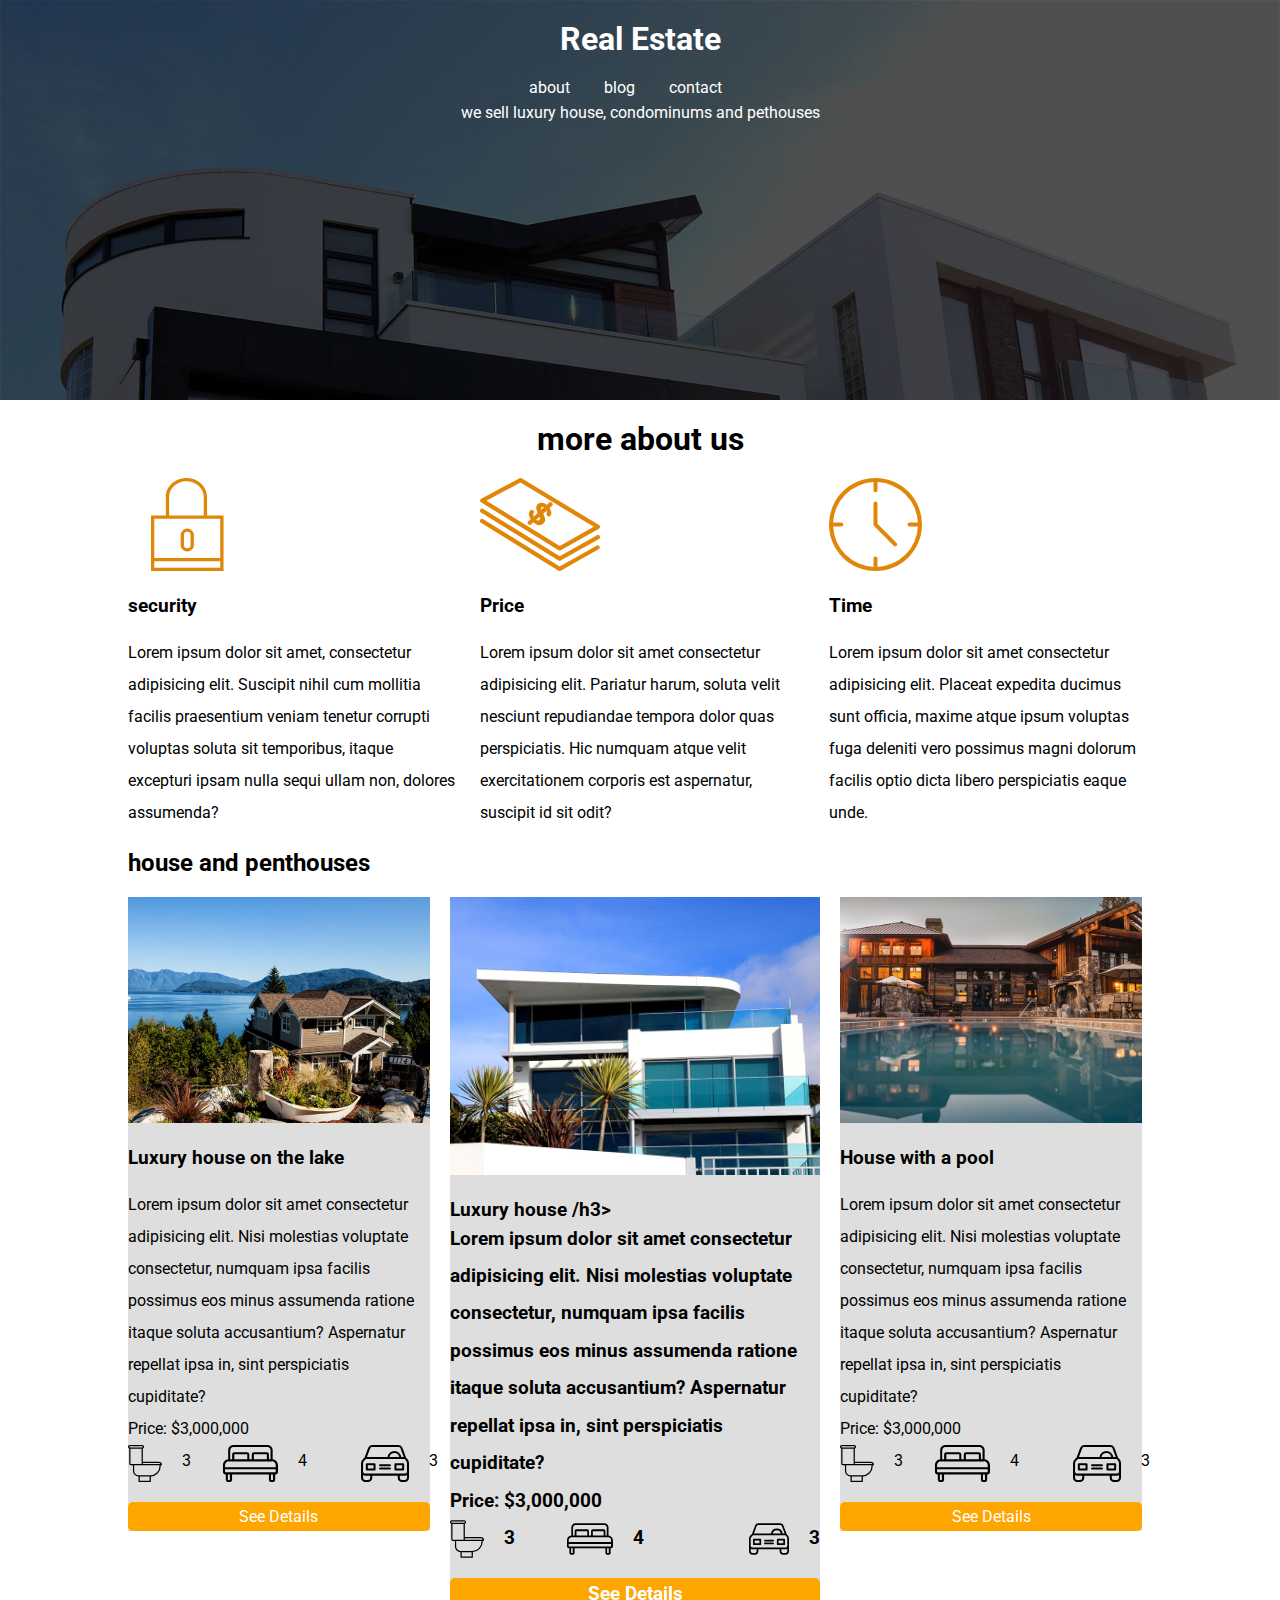
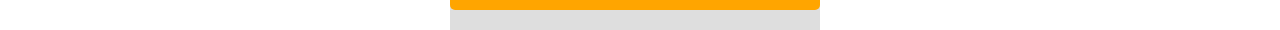
<file: index.html>
<!DOCTYPE html>
<html lang="en">
<head>
    <meta charset="UTF-8">
    <meta name="viewport" content="width=device-width, initial-scale=1.0">
    <link rel="preconnect" href="https://fonts.googleapis.com">
    <link rel="preconnect" href="https://fonts.gstatic.com" crossorigin>
    <link href="https://fonts.googleapis.com/css2?family=Roboto:ital,wght@0,100;0,300;0,400;0,500;0,700;0,900;1,100;1,300;1,400;1,500;1,700;1,900&display=swap" rel="stylesheet">
    <link rel="stylesheet"href="mystyle.css">
    <title>Document</title>
</head>
<body class="body-container">
    <header class="site-header">
        <div class="container">
            
            <h1>Real Estate</h1>
            
            <nav>
            <a href="about.html">about</a>
            <a href="blog.html">blog</a>
            <a href="contact.html">contact</a>
            </nav> 
            <p>we sell luxury house, condominums and pethouses</p>
        
        </div>    
    </header>
         
    <main class="container">
        <h1>more about us</h1>

        <div class="about-container">
            <div class="house-main-container">
                <img src="./img/icon1.svg" alt="security icon">
                <h3>security</h3>
                <p>Lorem ipsum dolor sit amet, consectetur adipisicing elit. Suscipit nihil cum mollitia facilis praesentium veniam tenetur corrupti voluptas soluta sit temporibus, itaque excepturi ipsam nulla sequi ullam non, dolores assumenda?</p>
            </div>
            <div class="about-item">
                <img src="./img/icon2.svg" alt="Money">
                <h3>Price</h3>
                <p>Lorem ipsum dolor sit amet consectetur adipisicing elit. Pariatur harum, soluta velit nesciunt repudiandae tempora dolor quas perspiciatis. Hic numquam atque velit exercitationem corporis est aspernatur, suscipit id sit odit?</p>

            </div>
            <div>
                <img src="./img/icon3.svg" alt="Clock">
                <h3>Time</h3>
                <p>Lorem ipsum dolor sit amet consectetur adipisicing elit. Placeat expedita ducimus sunt officia, maxime atque ipsum voluptas fuga deleniti vero possimus magni dolorum facilis optio dicta libero perspiciatis eaque unde.</p>
            </div>
        </div>

        <section>
            <h2>house and penthouses</h2>
            <div class="houses-main-container">
                <div class="houses-container">
                    <div class="houses-item">
                        <div class="houses-item-img">
                            <img src="./img/announcement1.jpg" alt="">
                        </div>
                        <div class="house-items-text">
                            <h3>Luxury house on the lake</h3>
                            <p>Lorem ipsum dolor sit amet consectetur adipisicing elit. Nisi molestias voluptate consectetur, numquam ipsa facilis possimus eos minus assumenda ratione itaque soluta accusantium? Aspernatur repellat ipsa in, sint perspiciatis cupiditate?</p>
                            <p class="Price">Price: $3,000,000</p>

                            <ul class="icons-list">
                                <li class="icon-container">
                                    <img src="./img/icon_wc.svg" alt="security icon">
                                    <p>3</p>
                                </li>
                                <li class="icon-container">
                                    <img src="./img/icon_room.svg" alt="">
                                    <p>4</p>

                                </li>
                                <li class="icons-list">
                                    <li class="icon-container">
                                        <img src="./img/icon_parking.svg" alt="">
                                        <p>3</p>
                                </li>
                            </ul>

                            <a href="#" class="btn"> See Details</a>
                        </div>
                    </div>
                </div>
                                
                <div class="houses-container">
                    <div class="houses-item">
                        <div class="houses-item-img">
                            <img src="./img/announcement2.jpg" alt="">
                        </div>
                        <div class="house-items-text">
                            <h3>Luxury house /h3>
                            <p>Lorem ipsum dolor sit amet consectetur adipisicing elit. Nisi molestias voluptate consectetur, numquam ipsa facilis possimus eos minus assumenda ratione itaque soluta accusantium? Aspernatur repellat ipsa in, sint perspiciatis cupiditate?</p>
                            <p class="Price">Price: $3,000,000</p>

                            <ul class="icons-list">
                                <li class="icon-container">
                                    <img src="./img/icon_wc.svg" alt="security icon">
                                    <p>3</p>
                                </li>
                                <li class="icon-container">
                                    <img src="./img/icon_room.svg" alt="">
                                    <p>4</p>

                                </li>
                                <li class="icons-list">
                                    <li class="icon-container">
                                        <img src="./img/icon_parking.svg" alt="">
                                        <p>3</p>
                                </li>
                            </ul>

                            <a href="#" class="btn"> See Details</a>
                        </div>
                    </div>
                </div>
                
                <div class="houses-container">
                    <div class="houses-item">
                        <div class="houses-item-img">
                            <img src="./img/announcement3.jpg" alt="">
                        </div>
                        <div class="house-items-text">
                            <h3>House with a pool</h3>
                            <p>Lorem ipsum dolor sit amet consectetur adipisicing elit. Nisi molestias voluptate consectetur, numquam ipsa facilis possimus eos minus assumenda ratione itaque soluta accusantium? Aspernatur repellat ipsa in, sint perspiciatis cupiditate?</p>
                            <p class="Price">Price: $3,000,000</p>

                            <ul class="icons-list">
                                <li class="icon-container">
                                    <img src="./img/icon_wc.svg" alt="security icon">
                                    <p>3</p>
                                </li>
                                <li class="icon-container">
                                    <img src="./img/icon_room.svg" alt="">
                                    <p>4</p>

                                </li>
                                <li class="icons-list">
                                    <li class="icon-container">
                                        <img src="./img/icon_parking.svg" alt="">
                                        <p>3</p>
                                </li>
                            </ul>
                            <a href="#" class="btn"> See Details</a>
                        </div>
                    </div>
                </div>   
            </div>                
        </section>

    </main>

    
</body>
</html>
</file>
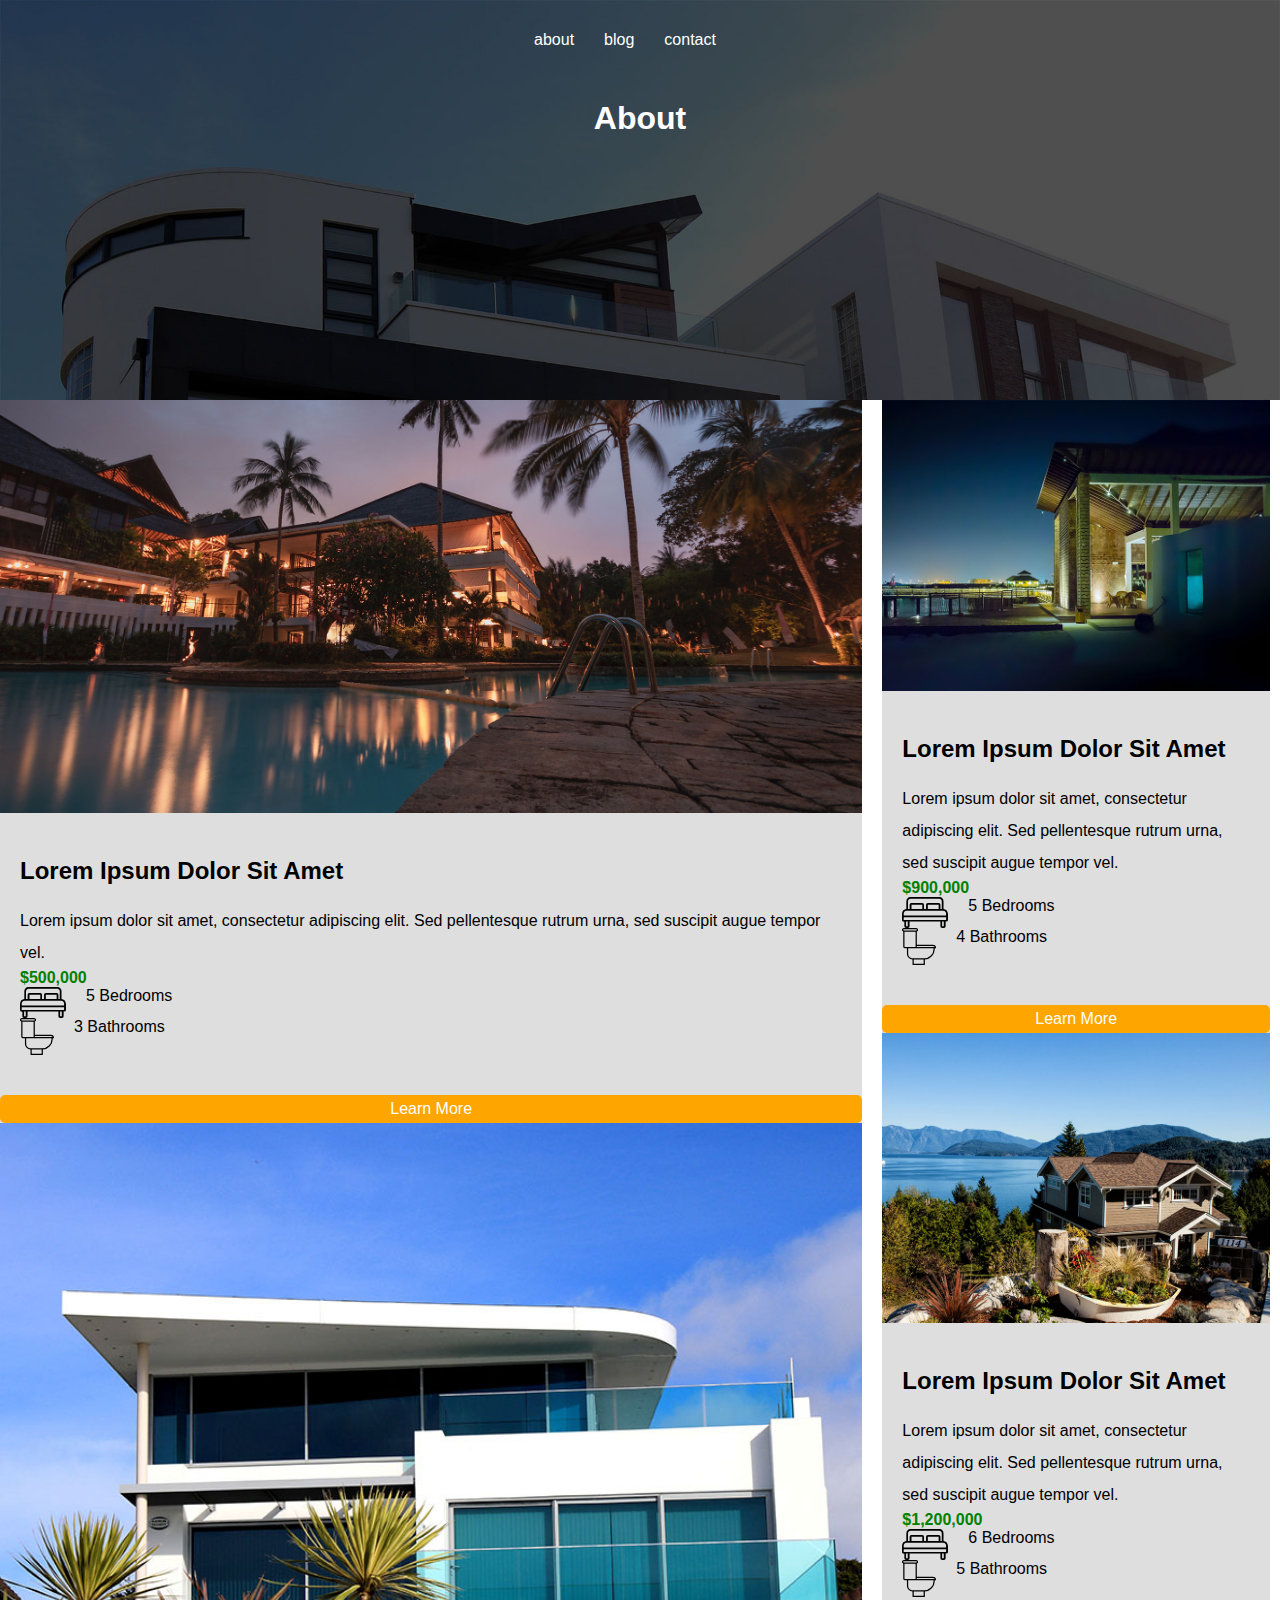
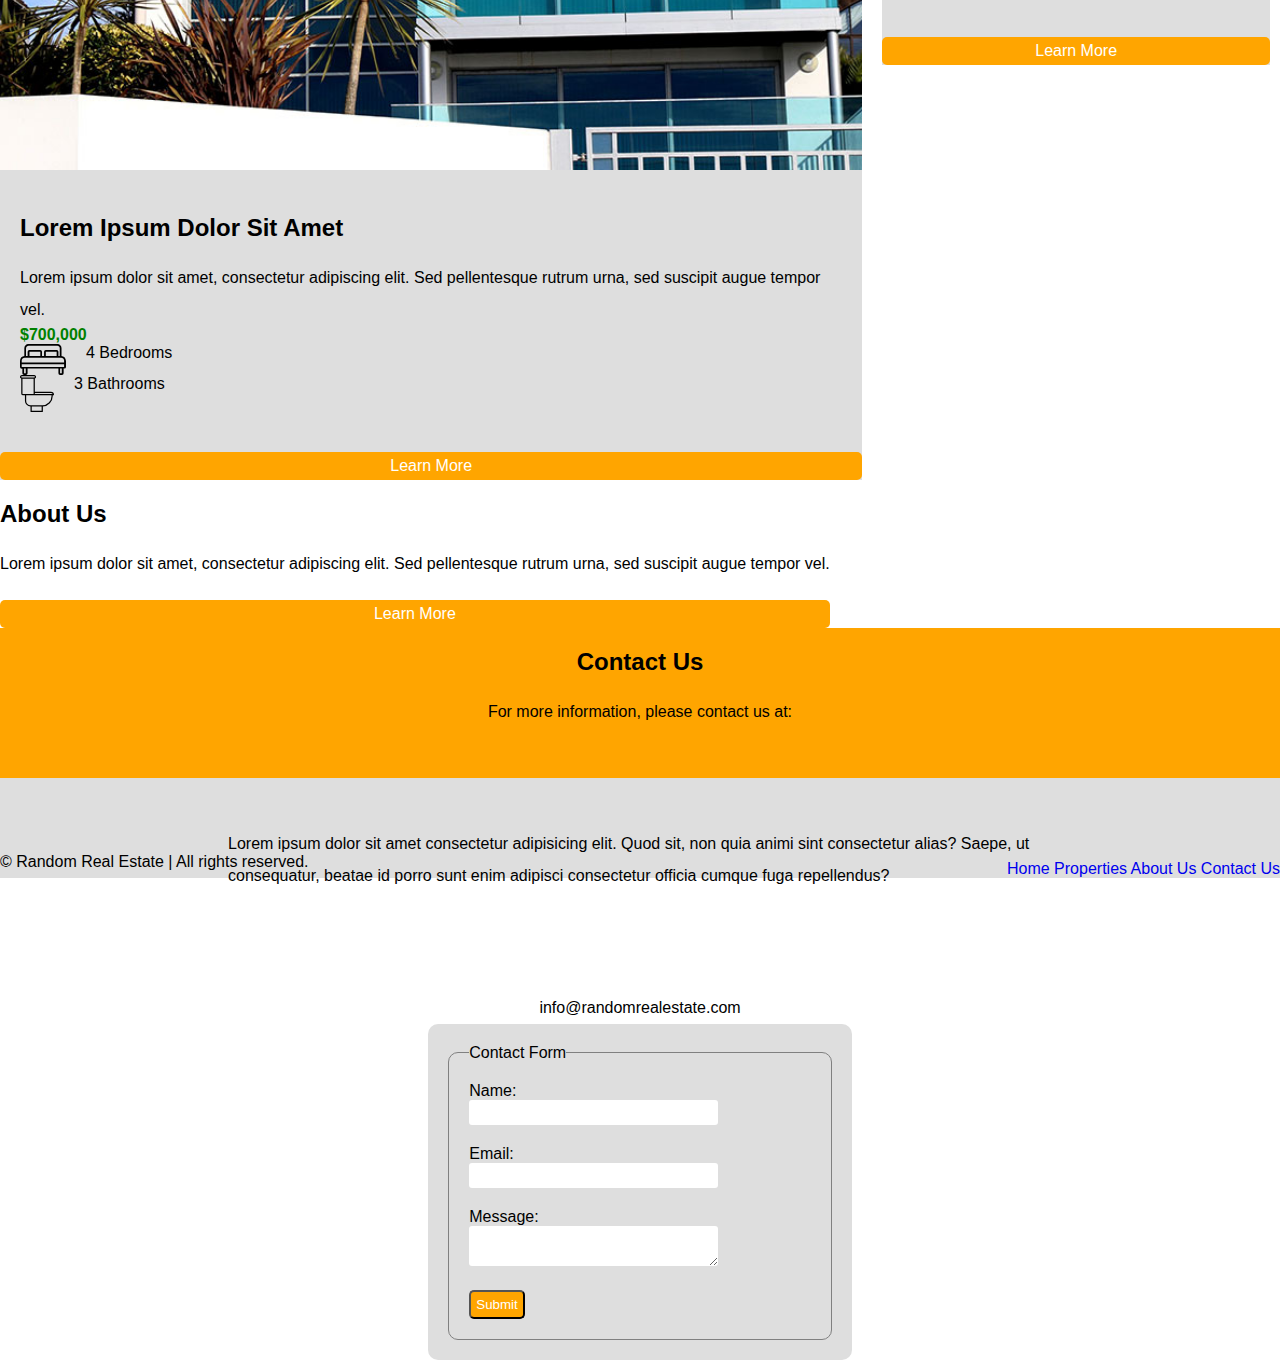
<file: about.html>
<!DOCTYPE html><!DOCTYPE html>
<html>
  <head>
    <meta charset="UTF-8">
    <meta name="viewport" content="width=device-width, initial-scale=1.0">
    <title>About</title>
    <link rel="stylesheet" type="text/css" href="mystyle.css">
  </head>
  <body>
    <header class="site-header">
      <div class="container">
        <nav class="bar-menu">
            <a href="about.html">about</a>
            <a href="blog.html">blog</a>
            <a href="contact.html">contact</a>
        </nav>
        <h1>About</h1>
      </div>
    </header>
    <main>
      <section class="houses-main-container">
        <div class="houses-container">
          <article class="houses-item">
            <img src="./img/highlight.jpg" alt="House 1" class="houses-item-img">
            <div class="houses-item-text">
              <h2>Lorem Ipsum Dolor Sit Amet</h2>
              <p>Lorem ipsum dolor sit amet, consectetur adipiscing elit. Sed pellentesque rutrum urna, sed suscipit augue tempor vel.</p>
              <div class="price">$500,000</div>
              <div class="icon-container">
                <img src="./img/icon_room.svg" alt="Bedroom">
                <span>5 Bedrooms</span>
              </div>
              <div class="icon-container">
                <img src="./img/icon_wc.svg" alt="Bathroom">
                <span>3 Bathrooms</span>
              </div>
            </div>
            <a href="#" class="btn">Learn More</a>
          </article>
          <article class="houses-item">
            <img src="./img/announcement2.jpg" alt="House 2" class="houses-item-img">
            <div class="houses-item-text">
              <h2>Lorem Ipsum Dolor Sit Amet</h2>
              <p>Lorem ipsum dolor sit amet, consectetur adipiscing elit. Sed pellentesque rutrum urna, sed suscipit augue tempor vel.</p>
              <div class="price">$700,000</div>
              <div class="icon-container">
                <img src="./img/icon_room.svg" alt="Bedroom">
                <span>4 Bedrooms</span>
              </div>
              <div class="icon-container">
                <img src="./img/icon_wc.svg" alt="Bathroom">
                <span>3 Bathrooms</span>
              </div>
            </div>
            <a href="#" class="btn">Learn More</a>
          </article>
        </div>
        <div class="houses-container">
          <article class="houses-item">
            <img src="img/announcement6.jpg" alt="House 3" class="houses-item-img">
            <div class="houses-item-text">
              <h2>Lorem Ipsum Dolor Sit Amet</h2>
              <p>Lorem ipsum dolor sit amet, consectetur adipiscing elit. Sed pellentesque rutrum urna, sed suscipit augue tempor vel.</p>
              <div class="price">$900,000</div>
              <div class="icon-container">
                <img src="./img/icon_room.svg" alt="Bedroom">
                <span>5 Bedrooms</span>
              </div>
              <div class="icon-container">
                <img src="./img/icon_wc.svg" alt="Bathroom">
                <span>4 Bathrooms</span>
              </div>
            </div>
            <a href="#" class="btn">Learn More</a>
          </article>
          <article class="houses-item">
            <img src="./img/announcement1.jpg" alt="House 4" class="houses-item-img">
            <div class="houses-item-text">
              <h2>Lorem Ipsum Dolor Sit Amet</h2>
              <p>Lorem ipsum dolor sit amet, consectetur adipiscing elit. Sed pellentesque rutrum urna, sed suscipit augue tempor vel.</p>
              <div class="price">$1,200,000</div>
              <div class="icon-container">
                <img src="./img/icon_room.svg" alt="Bedroom">
                <span>6 Bedrooms</span>
              </div>
              <div class="icon-container">
                <img src="./img/icon_wc.svg" alt="Bathroom">
                <span>5 Bathrooms</span>
              </div>
            </div>
            <a href="#" class="btn">Learn More</a>
          </article>
        </div>
      </section>
      <section class="about-container">
        <article>
          <h2>About Us</h2>
          <p>Lorem ipsum dolor sit amet, consectetur adipiscing elit. Sed pellentesque rutrum urna, sed suscipit augue tempor vel.</p>
          <a href="#" class="btn">Learn More</a>
        </article>
        
      </section>
      <section class="contact-header">
        <div class="container">
          <h2>Contact Us</h2>
          <p>For more information, please contact us at:</p>
          <div class="contact-infomation">
            
                <p>Lorem ipsum dolor sit amet consectetur adipisicing elit. Quod sit, non quia animi sint consectetur alias? Saepe, ut consequatur, beatae id porro sunt enim adipisci consectetur officia cumque fuga repellendus?</p>
              </div>
              <div>
            
                <p>info@randomrealestate.com</p>
              </div>
            </div>
          </div>
          <div class="container">
            <div class="form-container">
              <form>
                <fieldset>
                  <legend>Contact Form</legend>
                  <div class="form-control">
                    <label for="name">Name:</label>
                    <input type="text" id="name" name="name" required>
                  </div>
                  <div class="form-control">
                    <label for="email">Email:</label>
                    <input type="email" id="email" name="email" required>
                  </div>
                  <div class="form-control">
                    <label for="message">Message:</label>
                    <textarea id="message" name="message" required></textarea>
                  </div>
                  <button type="submit" class="btn">Submit</button>
                </fieldset>
              </form>
            </div>
          </div>
        </section>
      </main>
      <footer>
        <div class="footer-container">
          <div>
            <p>&copy; Random Real Estate | All rights reserved.</p>
          </div>
          <div>
            <a href="#">Home</a>
            <a href="#">Properties</a>
            <a href="#">About Us</a>
            <a href="#">Contact Us</a>
          </div>
        </div>
      </footer>
    </body>
  </html>
</file>
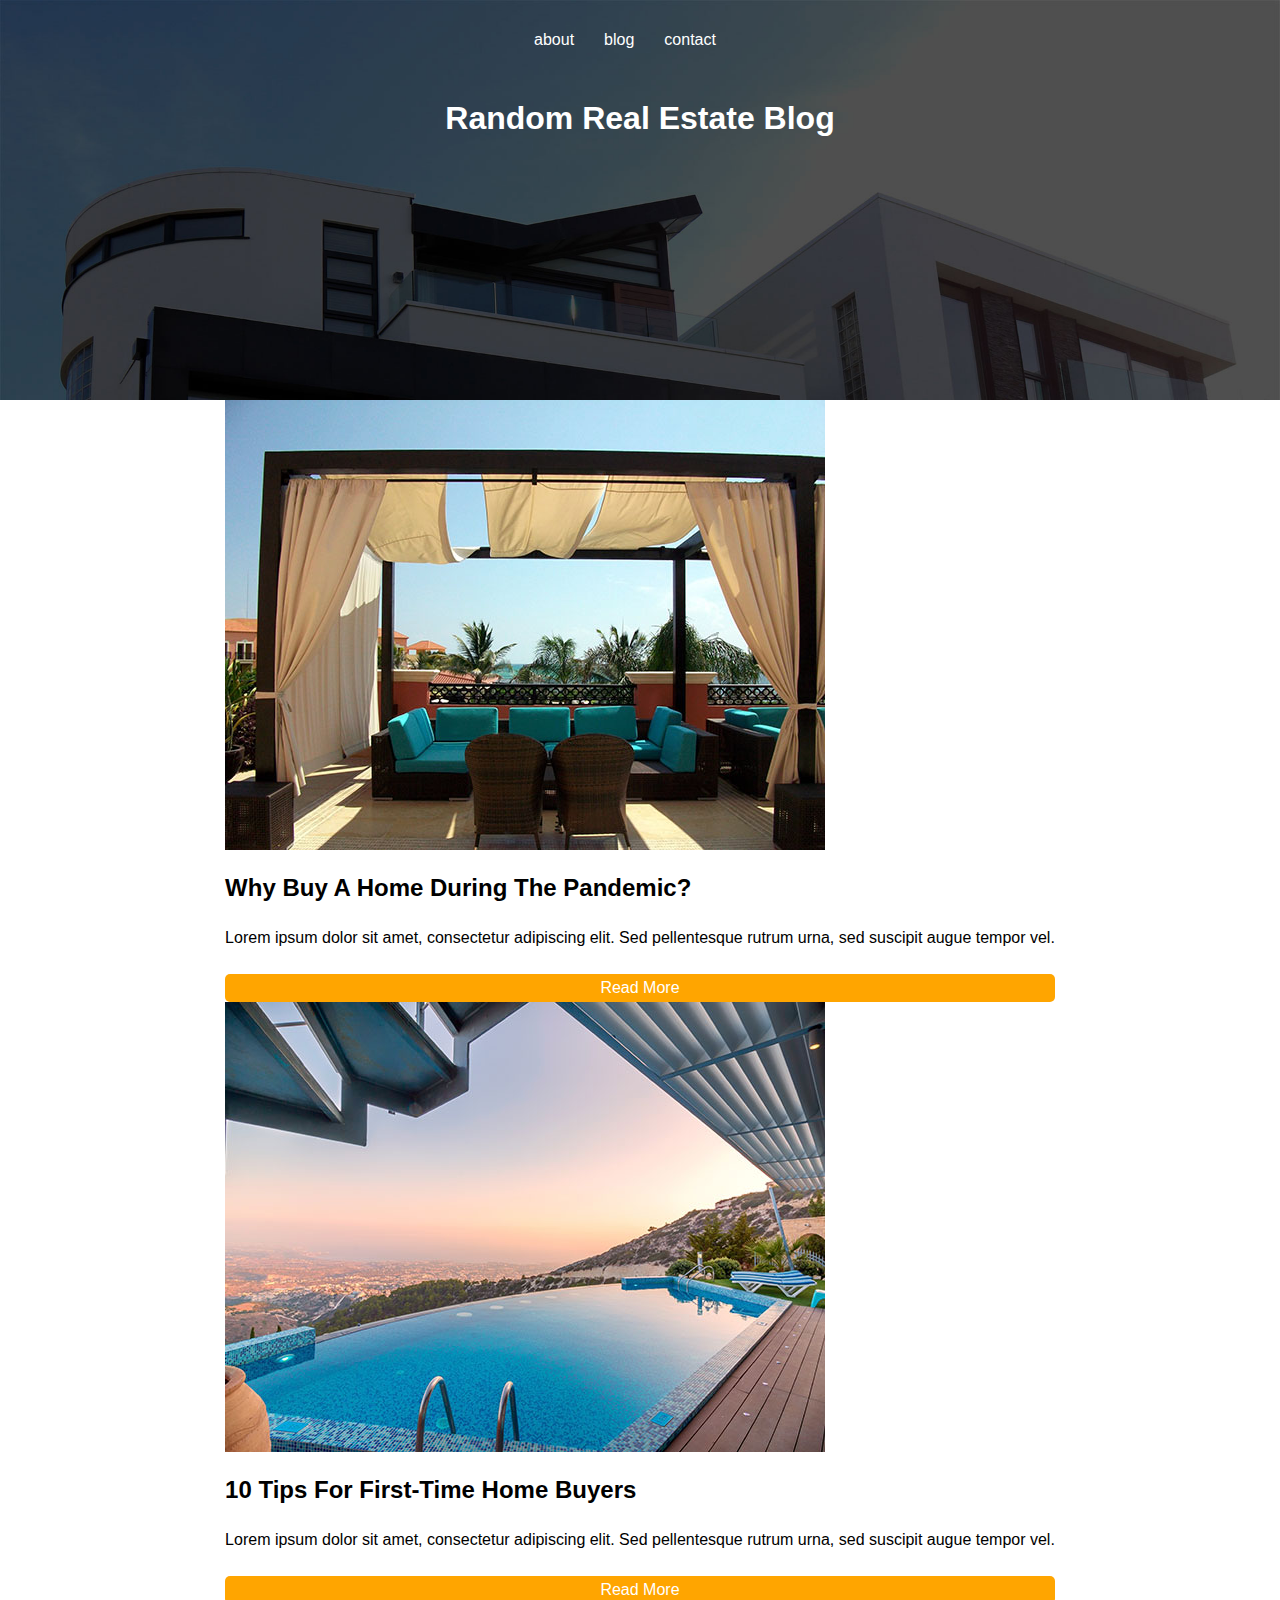
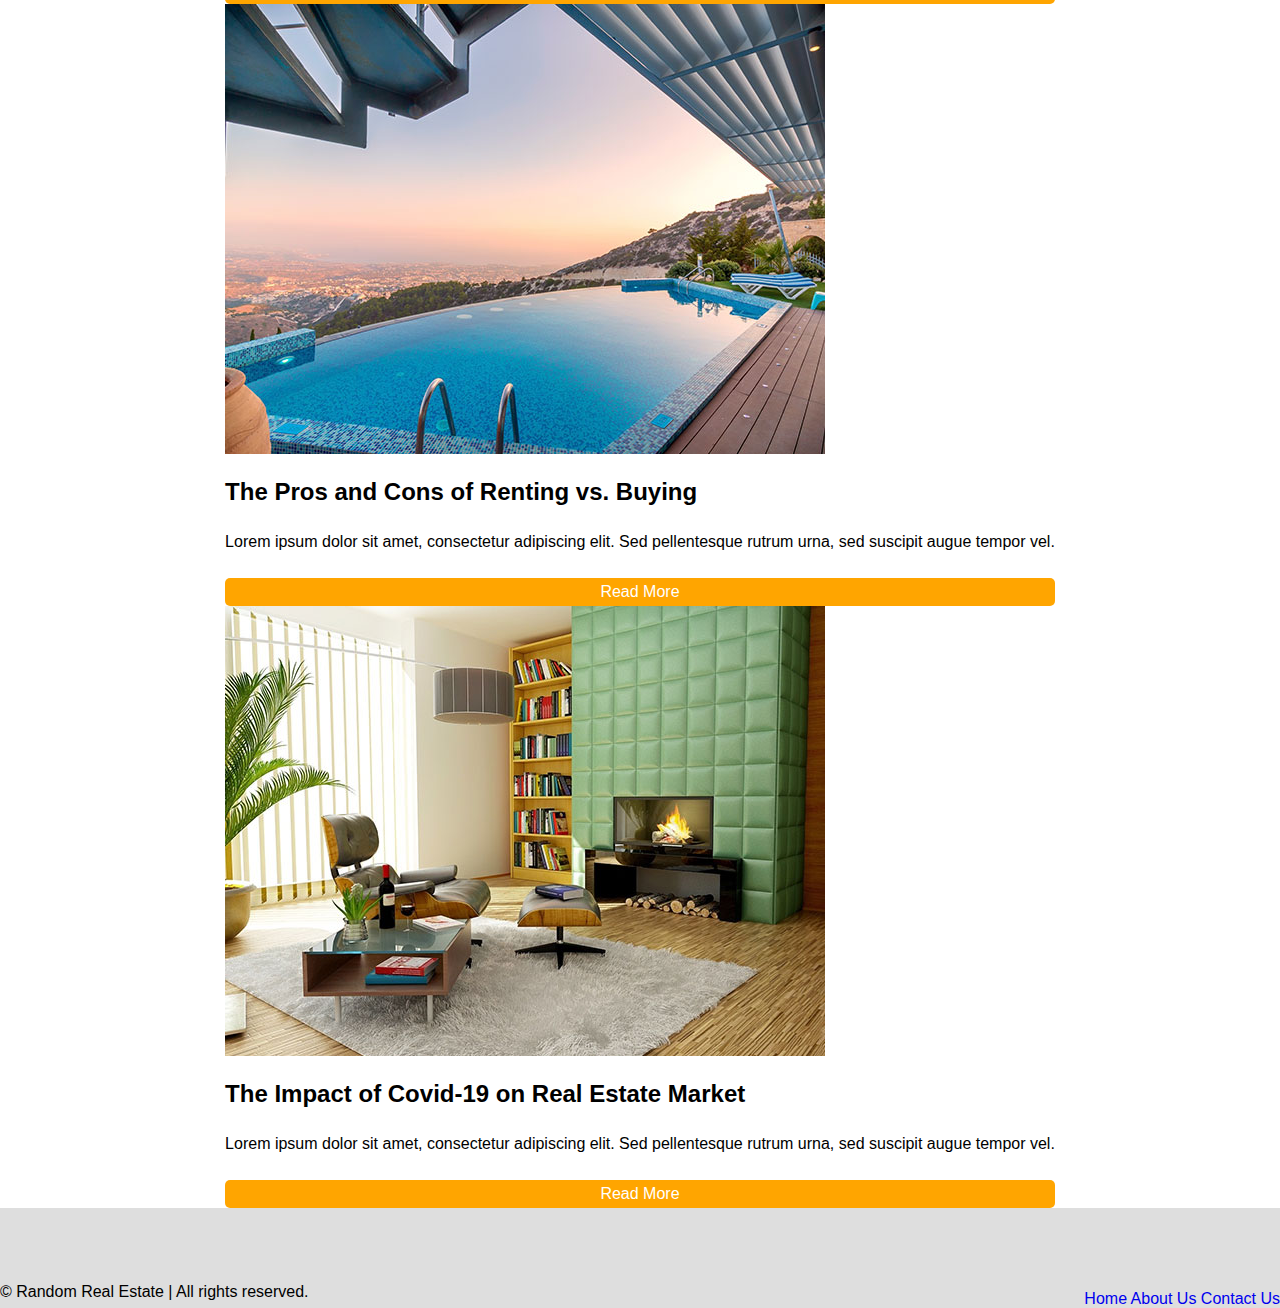
<file: blog.html>
<!DOCTYPE html>
<html>
  <head>
    <meta charset="UTF-8">
    <meta name="viewport" content="width=device-width, initial-scale=1.0">
    <title>Blog</title>
    <link rel="stylesheet" type="text/css" href="mystyle.css">
  </head>
  <body>
    <header class="site-header">
      <div class="container">
        <div class="bar-menu">
            <a href="about.html">about</a>
            <a href="blog.html">blog</a>
            <a href="contact.html">contact</a>
        </div>
        <h1>Random Real Estate Blog</h1>
      </div>
    </header>
    <main class="container">
      <section class="blog-main-container">
        <article class="blog-post">
          <img src="./img/blog1.jpg" alt="">
          <div class="blog-post-text"div>
            <h2>Why Buy A Home During The Pandemic?</h2>
            <p>Lorem ipsum dolor sit amet, consectetur adipiscing elit. Sed pellentesque rutrum urna, sed suscipit augue tempor vel.</p>
            <a href="#" class="btn">Read More</a>
          </div>
        </article>
        <article class="blog-post">
          <img src="./img/blog2.jpg" alt="">
          <div class="blog-post-text">
            <h2>10 Tips For First-Time Home Buyers</h2>
            <p>Lorem ipsum dolor sit amet, consectetur adipiscing elit. Sed pellentesque rutrum urna, sed suscipit augue tempor vel.</p>
            <a href="#" class="btn">Read More</a>
          </div>
        </article>
        <article class="blog-post">
          <img src="./img/blog2.jpg" alt="">
          <div class="blog-post-text">
            <h2>The Pros and Cons of Renting vs. Buying</h2>
            <p>Lorem ipsum dolor sit amet, consectetur adipiscing elit. Sed pellentesque rutrum urna, sed suscipit augue tempor vel.</p>
            <a href="#" class="btn">Read More</a>
          </div>
        </article>
        <article class="blog-post">
          <img src="./img/blog3.jpg" alt="">
          <div class="blog-post-text">
            <h2>The Impact of Covid-19 on Real Estate Market</h2>
            <p>Lorem ipsum dolor sit amet, consectetur adipiscing elit. Sed pellentesque rutrum urna, sed suscipit augue tempor vel.</p>
            <a href="#" class="btn">Read More</a>
          </div>
        </article>
      </section>
    </main>
    <footer>
      <div class="footer-container">
        <div>
            <p>&copy; Random Real Estate | All rights reserved.</p>
          </div>
          <div>
            <a href="#">Home</a>
            <a href="#">About Us</a>
            <a href="#">Contact Us</a>
          </div>
        </div>
      </footer>
    </body>
  </html>
</file>
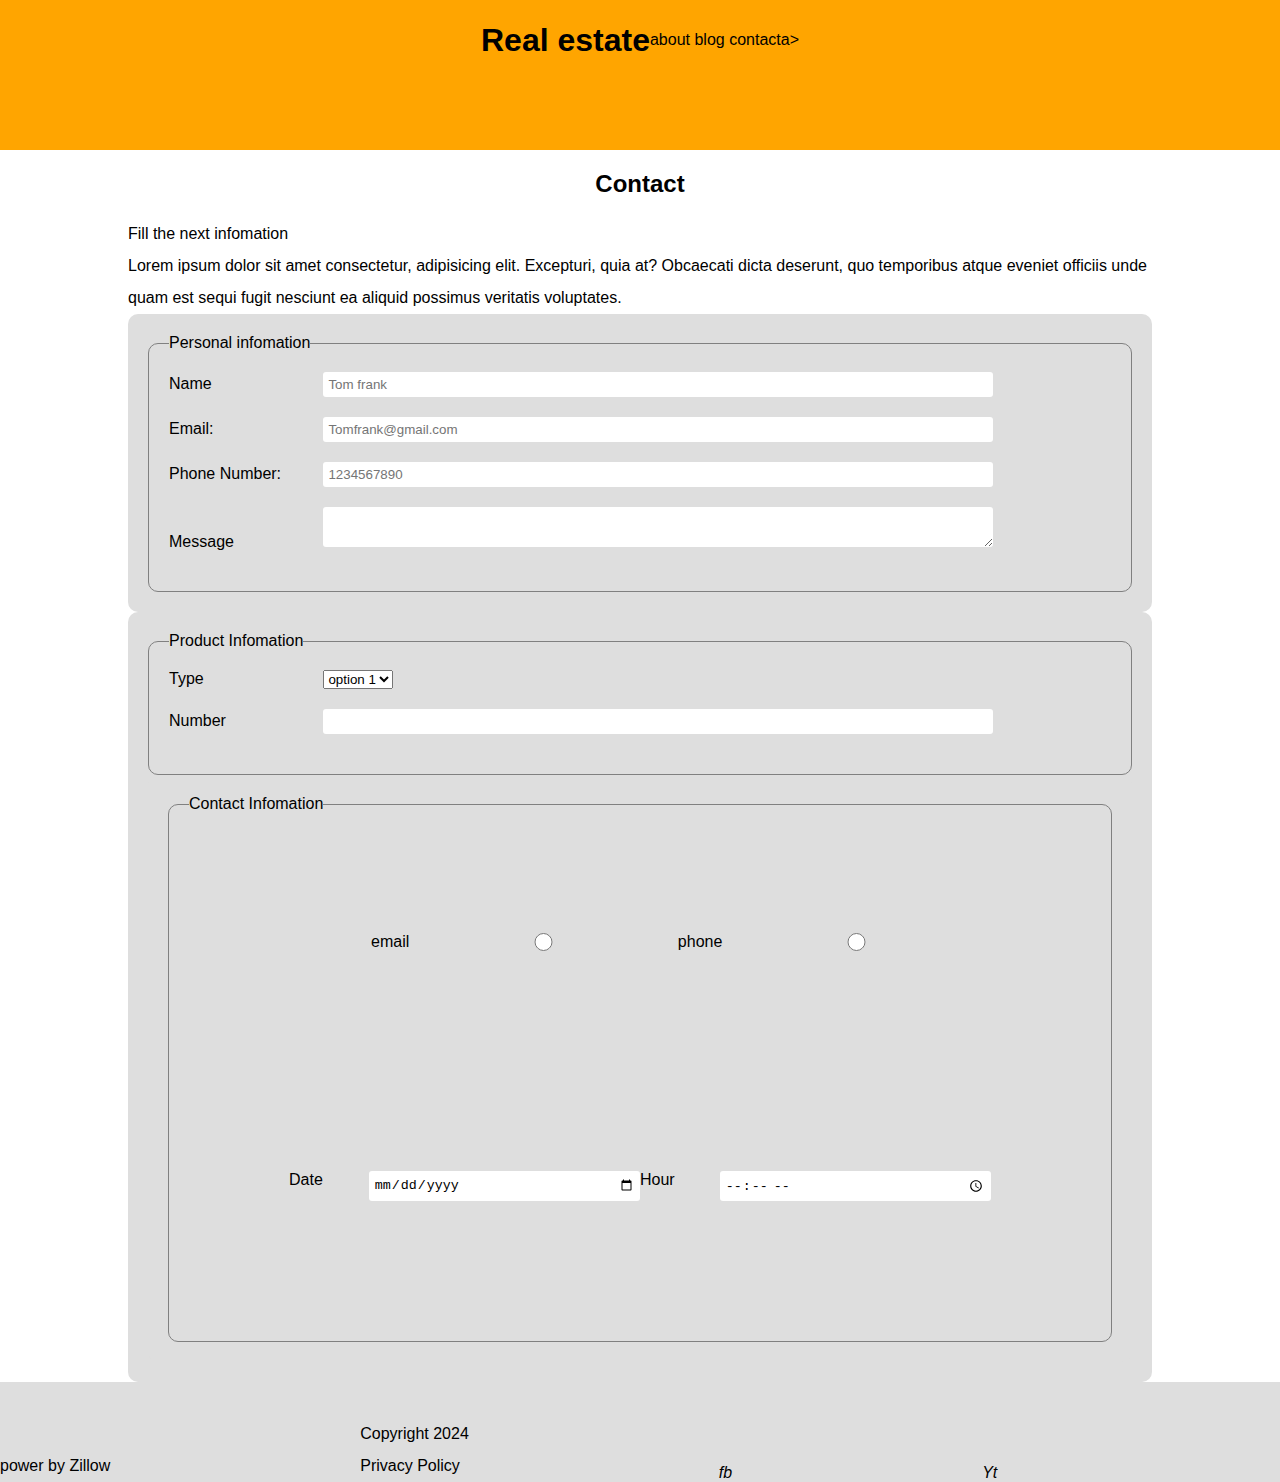
<file: contact.html>
<!DOCTYPE html>
<html lang="en">
<head>
    <meta charset="UTF-8">
    <meta name="viewport" content="width=device-width, initial-scale=1.0">
    <link rel="stylesheet" href="./mystyle.css">
    <title>Contact</title>
</head>
<body>
    <header class="contact-header">
        <div class="container">
            <div class="bar-menu">
                <h1>Real estate</h1>
                <nav class="menu">
                    <a href="about.html">about</a>
                    <a href="blog.html">blog</a>
                    <a href="contact.html">contact</a>a>
                </nav>

            </div>
        </div>
        


    </header>
    <main class="container">
        <h2>Contact</h2>

        <div>
            <p>Fill the next infomation</p>
            <p>Lorem ipsum dolor sit amet consectetur, adipisicing elit. Excepturi, quia at? Obcaecati dicta deserunt, quo temporibus atque eveniet officiis unde quam est sequi fugit nesciunt ea aliquid possimus veritatis voluptates.</p>
        

          <!-- form -->
           <div class="form-container">
            <fieldset>
                <legend>Personal infomation</legend>

                <div class="form-control">
                    <label for="">Name</label>
                    <input type="text" placeholder="Tom frank">
                </div>

                <div class="form-control">
                    <label for="email">Email:</label>
                    <input type="email" placeholder="Tomfrank@gmail.com">
                </div>

                <div class="form-control">
                    <label for="phone">Phone Number:</label>
                    <input type="tel" placeholder="1234567890">
                </div>
                
                <div class="form-control">
                    <label for="message">Message</label>
                    <textarea id="message"></textarea>
                </div>
            

            
        </div>
            </fieldset>
            <div class="form-container">
                <fieldset>
                    <legend>Product Infomation</legend>

                    <div class="form-control">
                        <label for="">Type</label>
                        <select id="select">
                            <option value="option1">option 1</option>
                            <option value="option2">option 2</option>
                            <option value="option3">option 3</option>
                        </select>

                        

                    </div>
                    <div class="form-control">
                        <label for="">Number</label>
                        <input type="number">
                    </div>
                </fieldset>
            <div class="form-container">
                <fieldset>
                    <legend>Contact Infomation</legend>
                <div class="form-control">
                    <div class="contact-infomation">
                        <label for=""></label>
                        email <input type="radio" value="email">
                        phone <input type="radio" value="phone">
                    </div>
                </div>
                <div class="form-control">
                    <div class="contact-infomation">
                        <label for="">Date</label>
                        <input type="date">
                        <label for="">Hour</label>
                        <input type="time">
                    
                    </div>
                </div>
            
            </div> 
            </div>
    </main>
    <footer class="footer-container">
        <div class="footer-container">
            <div>
                <p>power by <span> Zillow </span></p>
            </div>
            <div>
                <p> Copyright 2024</p>
                <p>Privacy Policy</p>
            </div>

            <div>
                <i>fb</i>
            </div>
            <div>
               <i>Yt</i>
            </div>
        </div>
    </footer>
</body>
</html>
</file>
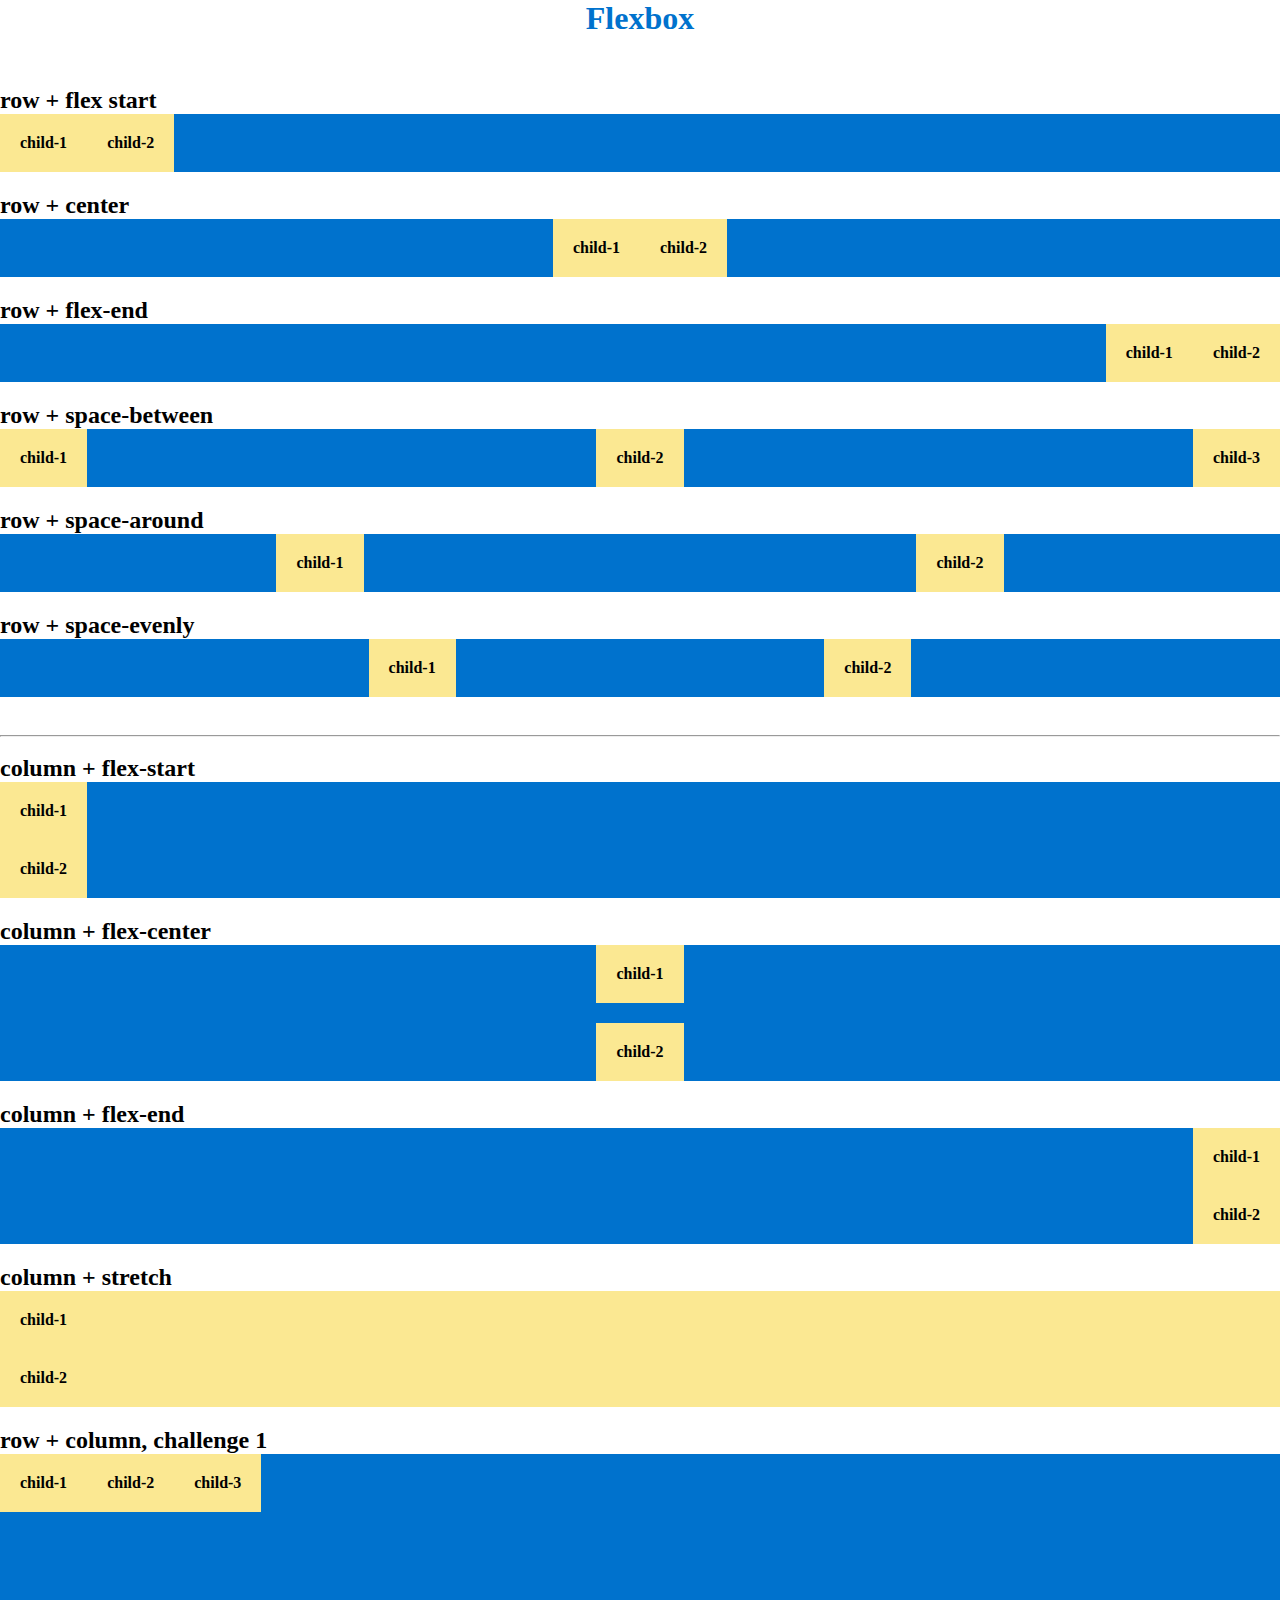
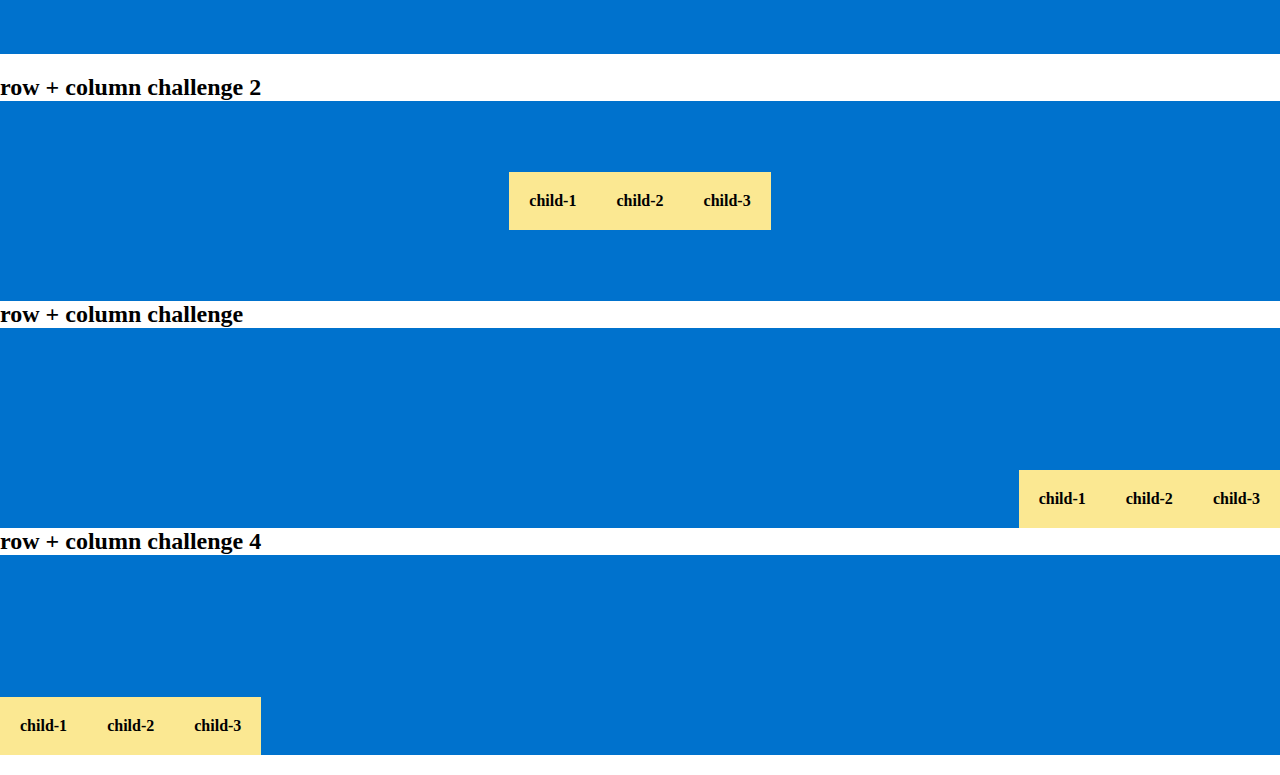
<file: flexbox.html>
<!DOCTYPE html>
<html lang="en">
<head>
    <meta charset="UTF-8">
    <meta name="viewport" content="width=device-width, initial-scale=1.0">
    <link rel="stylesheet" href="./flexbox.css">
    <title>flexbox</title>




    
</head>
<body>
    <h1>Flexbox</h1>

    <!-- flex-direction-row -->
     <h2>row + flex start</h2>
     <div class="flex-container-row-start">
     <p>child-1</p>
     <p>child-2</p>
    </div>

    <h2>row + center</h2>
    <div class="flex-container-row-center">
        <p>child-1</p>
        <p>child-2</p>

    </div>

    <h2>row + flex-end</h2>
    <div class="flex-container-row-end">
        <p>child-1</p>
        <p>child-2</p>
    </div>
    <h2>row + space-between</h2>
    <div class="flex-container-row-between">
    <p>child-1</p>
    <p>child-2</p>
    <p>child-3</p>
    </div>

    <h2> row + space-around</h2>
    <div class="flex-container-row-around">
        <p>child-1</p>
        <p>child-2</p>

    </div>

    <h2>row + space-evenly</h2>
    <div class="flex-container-row-evenly">
        <p>child-1</p>
        <p>child-2</p>

    </div>

    <br>
    <hr>
    <br>

    <!-- flex direction column -->
     <h2>column + flex-start</h2>
     <div class="flex-container-column-start">
        <p>child-1</p>
        <p>child-2</p>
     </div>
     <h2> column + flex-center</h2>
     <div class="flex-container-column-center">
        <p>child-1</p>
        <p>child-2</p>
     </div>

     <h2>column + flex-end </h2>
     <div class="flex-container-column-end">
        <p>child-1</p>
        <p>child-2</p>

     </div>

     <h2>column + stretch </h2>
     <div class="flex-container-column-strech">
        <p>child-1</p>
        <p>child-2</p>

     </div>

     <h2>row + column, challenge 1</h2>
     <div class="flex-container-row-column-1">
        <p>child-1</p>
        <p>child-2</p>
        <p>child-3</p>

     </div>

     <h2>row + column challenge 2</h2>
     <div class=" flex-container-row-column-2">
        <p>child-1</p>
        <p>child-2</p>
        <p>child-3</p>

     </div>

     <h2>row + column challenge</h2>
     <div class=" flex-container-row-column-3">

        <p>child-1</p>
        <p>child-2</p>
        <p>child-3</p>

     </div>

     <h2>row + column challenge 4</h2>
     <div class="flex-container-row-column-4">
        <p>child-1</p>
        <p>child-2</p>
        <p>child-3</p>

     </div>


</body>
</html>
</file>
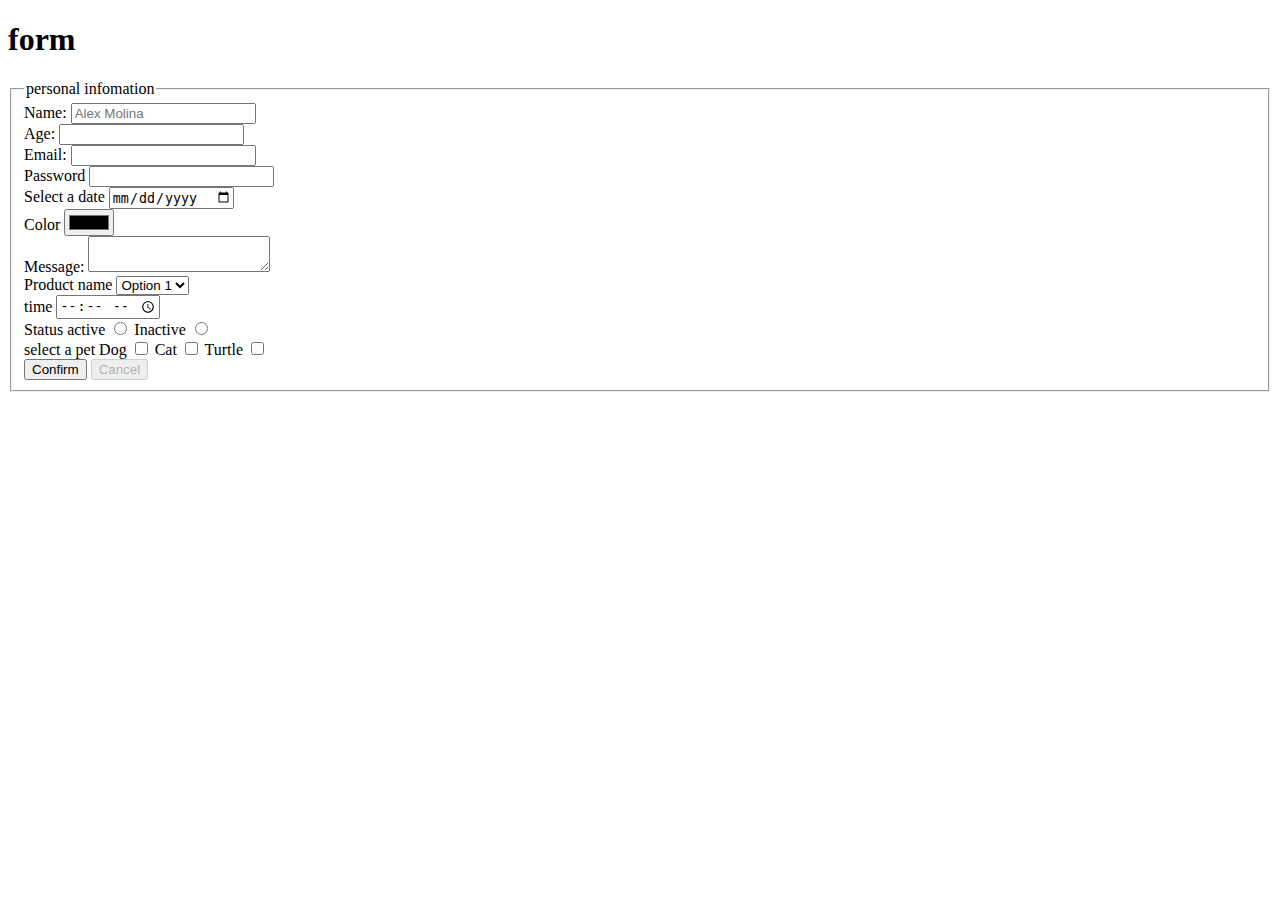
<file: form.html>
<!DOCTYPE html>
<html lang="en">
<head>
    <meta charset="UTF-8">
    <meta name="viewport" content="width=device-width, initial-scale=1.0">
    <title>form</title>
</head>
<body>
    <h1>form</h1>

    <form>
        <fieldset>
            <legend>personal infomation</legend>


         <div>
            <label for="name">Name:</label>
            <input id="name" placeholder="Alex Molina" type="text"/>
        </div>

        <div>
            <label for="age">Age:</label>
            <input id="age" type="number">
        </div>
        <div>
            <label for="email">Email:</label>
            <input id="email" type="eamil">
        </div>

        <div>
            <label for="password">Password</label>
            <input id="password" type="password">
        </div>

        <div>
            <label for="">Select a date</label>
            <input type="date">
        </div>

        <div>
            <label for="color">Color</label>
            <input id="color" type="color">

        </div>

        <div>
            <label for="message">Message:</label>
            <textarea maxlength="5"></textarea>
        </div>

        <div>
            <label for="select">Product name</label>
            <select id="select">
                <option value="option1">Option 1</option>
                <option value="option2">Option 2</option>
                <option value="option3">option 3</option>
            </select>    
        </div>

        <div>
            <label for="time">time</label>
            <input id="time" type="time">
        </div>

        <div>
            <label for="status">Status</label>
            active <input name="status" type="radio" value="active">
            Inactive <input name="status" type="radio" value="inactive">
        </div>

        <div>
            <label for="">select a pet</label>
            Dog    <input type="checkbox">
            Cat    <input type="checkbox">
            Turtle  <input type="checkbox">
        </div>

        <button>Confirm</button>
        <button disabled>Cancel</button>


            
        



        </fieldset>    

    </form>

</body>
</html>
</file>
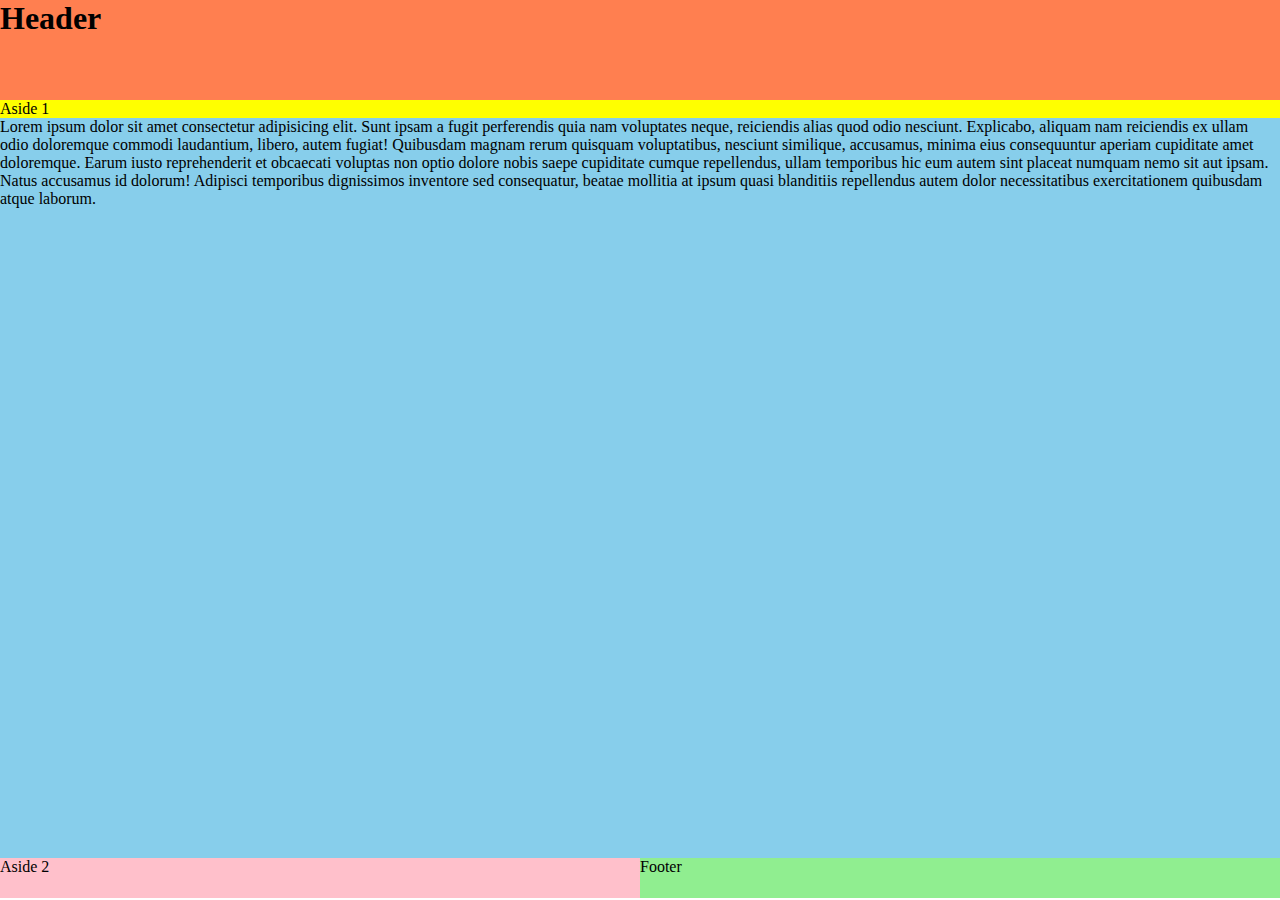
<file: responsive-design.html>
<!DOCTYPE html>
<html lang="en">
<head>
    <meta charset="UTF-8">
    <meta name="viewport" content="width=device-width, initial-scale=1.0">
    <link rel="stylesheet" href="./responsive-design.css">
    <title>Reponsive-design</title>
</head>
<body>
    <h1 class="header">Header</h1>

    <div class="aside-left">Aside 1</div>

    <main class="content">Lorem ipsum dolor sit amet consectetur adipisicing elit. Sunt ipsam a fugit perferendis quia nam voluptates neque, reiciendis alias quod odio nesciunt. Explicabo, aliquam nam reiciendis ex ullam odio doloremque commodi laudantium, libero, autem fugiat! Quibusdam magnam rerum quisquam voluptatibus, nesciunt similique, accusamus, minima eius consequuntur aperiam cupiditate amet doloremque. Earum iusto reprehenderit et obcaecati voluptas non optio dolore nobis saepe cupiditate cumque repellendus, ullam temporibus hic eum autem sint placeat numquam nemo sit aut ipsam. Natus accusamus id dolorum! Adipisci temporibus dignissimos inventore sed consequatur, beatae mollitia at ipsum quasi blanditiis repellendus autem dolor necessitatibus exercitationem quibusdam atque laborum.</main>

<div class="flex-container">
    <div class="aside-right">Aside 2</div>
    <footer class="footer">Footer</footer>
</div>


</body>
</html>
</file>
<file: mystyle.css>
/*global*/
*{
    margin:0;
    padding:0;
}
body {
    font-family: "Roboto", sans-serif;
}
p {
    line-height: 2;
}
a {
    text-decoration: none;
}
h1,h2,h3 {
    padding-bottom: 20px;
    padding-top:20px;
}

/* header */
.site-header {
    background-image: url(./img/header.jpg);
    
    height: 400px;
    background-size: cover ;
    background-position: top right;
    color: white;
}

.site-header a {
    color: white;
    padding-right: 30px;
}

.bar-menu {
    display: flex;
    justify-content: space-between;
    height: 80px;
    align-items: center;
    
}

.container {
    display: flex;
    flex-direction: column;
    justify-content: flex-start;
    align-items: center;
    width: 80%;
    margin: 0 auto;
}

.contact-header {
    display: flex;
    height: 400px;
    background-size: cover;
    background-position: top right;
    flex-direction: column;
    justify-content: space-between;
}

/* about */
.about-container {
    display: flex;
    gap: 20px;
}

/*houses*/

.houses-main-container{
    display: flex;
    gap: 10px;
}


.houses-container {
    display: flex;
    flex-direction: column;
}
.houses-item{
    background-color: #dedede;
    margin-right: 10px;
}
.houses-item-img {
    width:100%;
    height: auto;

}
img {
    max-width: 100%;
}
.houses-item-text {
    padding: 20px;
    
}
.price{
    color:green;
    font-weight: bold;
}
.icon-container {
    display: flex;
}
.icon-container img {
    margin-right: 20px;
}

.icons-list {
    display: flex;
    justify-content: space-between;
}

/* utilities */
.btn {
    display: block;
    background-color: orange;
    color:white;
    text-align: center;
    padding: 5px;
    margin-top: 20px;
    border-radius: 5px;
}

/* contact */
.contact-header {
    display: flex;
    justify-content: space-between;
    background-color: orange;
    height: 150px;
    color: black;
}

.contact-header a {
    color: black;
}
.contact-container {
    width: 80px;
    margin: 0 auto;
}

.form-container {
    background-color: #dedede;
    padding: 20px;
    border-radius: 10px;
}

legend {
    font-size: 16px;
}

fieldset {
    border: 1px solid gray;
    padding: 20px;
    border-radius: 10px;
}

.footer-container {
    background-color: #dedede;
    height: 100px;   
    display: flex;
    justify-content: space-between;
    align-items: flex-end;
    gap: 250px;
}

.contact-infomation {
    display: flex;
    justify-content: space-between;
    padding: 100px;
}

.form-control {
    margin-bottom: 20px;
}
.form-control input,
.form-control textarea {
    border: none;
    width: 70%;
    padding: 5px;
    border-radius: 3px;
}

.form-control label {
display: inline-block;
width: 150px;
}

/* media Desktop to mobile */

@media (max-width: 500px) {
.body-container{
    min-height: 150px;
    flex-direction: column;
    width: 50%;
}
}
</file>
<file: flexbox.css>
/* global */
* {
padding: 0px;
margin: 0px;
}

:root {
    --bg-blue: #0072cd; 
    --bg-yellow: #FBE892;
}

div[class^="flex-container"] {
margin-bottom: 20px;
}
h1 {
    color: #0072cd;
    text-align: center;
    margin-bottom: 50px;
}
p {
    background-color: var(--bg-yellow);
    padding: 20px;
    font-weight: bold;
}


/* ========= Row =========== */
/* flex-start */
.flex-container-row-start {
    background: var(--bg-blue);
    display: flex;
    justify-content: flex-start;
}

/* center */
.flex-container-row-center {
background: var(--bg-blue);
display: flex;
justify-content: center;    
}

/* flex-end */
.flex-container-row-end {
    background: var(--bg-blue);
    display: flex;
    justify-content: flex-end;
}

/* space-between */
.flex-container-row-between {
    background: var(--bg-blue);
    display: flex;
    justify-content: space-between;
}

/* space-around */
.flex-container-row-around {
    background: var(--bg-blue);
    display: flex;
    justify-content: space-around;
}

/* space-evenly */
.flex-container-row-evenly {
    background: var(--bg-blue);
    display: flex;
    justify-content: space-evenly;
}

/* ============ Column =========== */
.flex-container-column-start {
    background: var(--bg-blue);
    display: flex;
    flex-direction: column;
    align-items: flex-start;
}

.flex-container-column-center {
    background: var(--bg-blue);
    display: flex;
    flex-direction: column;
    align-items: center;
    gap: 20px;
}

.flex-container-column-end{
    background: var(--bg-blue);
    display: flex;
    flex-direction: column;
    align-items: flex-end;
}

.flex-container-column-strech {
    background: var(--bg-blue);
    display: flex;
    flex-direction: column;
    align-items: stretch;
}

/* challenges */
.flex-container-row-column-1 {
    background: var(--bg-blue);
    height: 200px;
    display: flex;
    flex-direction: row;
    justify-content: flex-start;
    align-items: flex-start;

}

.flex-container-row-column-2 {
    background: var(--bg-blue);
    height: 200px;
    display: flex;
    justify-content: center;
    align-items: center;
}

.flex-container-row-column-3 {
    background: var(--bg-blue);
    height: 200px;
    display: flex;
    justify-content:flex-end ;
    align-items:flex-end ;
}

.flex-container-row-column-4 {
    background: var(--bg-blue);
    height: 200px;
    display: flex;
    justify-content:flex-start ;
    align-items:flex-end ;
}
</file>
<file: responsive-design.css>
* {
    margin: 0;
    padding: 0;
}

.header {
    background-color: coral;
    height: 100px;
}

.content {
    background-color: skyblue;
    min-height: calc(100vh - 160px);
}
.aside-right {
    background-color: pink;
    width: 50%;
    
}

.footer {
    background-color: lightgreen;
    width: 50%;
}

.flex-container{
    display: flex;
    height: 40px;

}

.aside-left {
    background-color: yellow;
}

/* Desktop First */
/* @media (max-width: <value>px){} */
@media (max-width: 768px) {
body {
    background-color: white;
    color: black;
    }
}

@media (max-width: 768px) {
    .header {
        background-color: peachpuff;
        text-align: center;
    }
}

@media (max-width: 768px){
.aside-left{
    display: none;
}

}
/* media query */

@media (max-width: 768px){
    .content {
        min-height: 250px;
    }
}

@media (max-width: 768px) {
.flex-container{
    display: flex;
    flex-direction: column;
    width: 100%;
}
.aside-right {
    width: 100%;
    
}

.footer {
    width: 100%;
}
}
@media ( max-width: 500px) {
    .header {
        background-color: palegoldenrod;
        height: 100px;
    }
    
}
</file>
